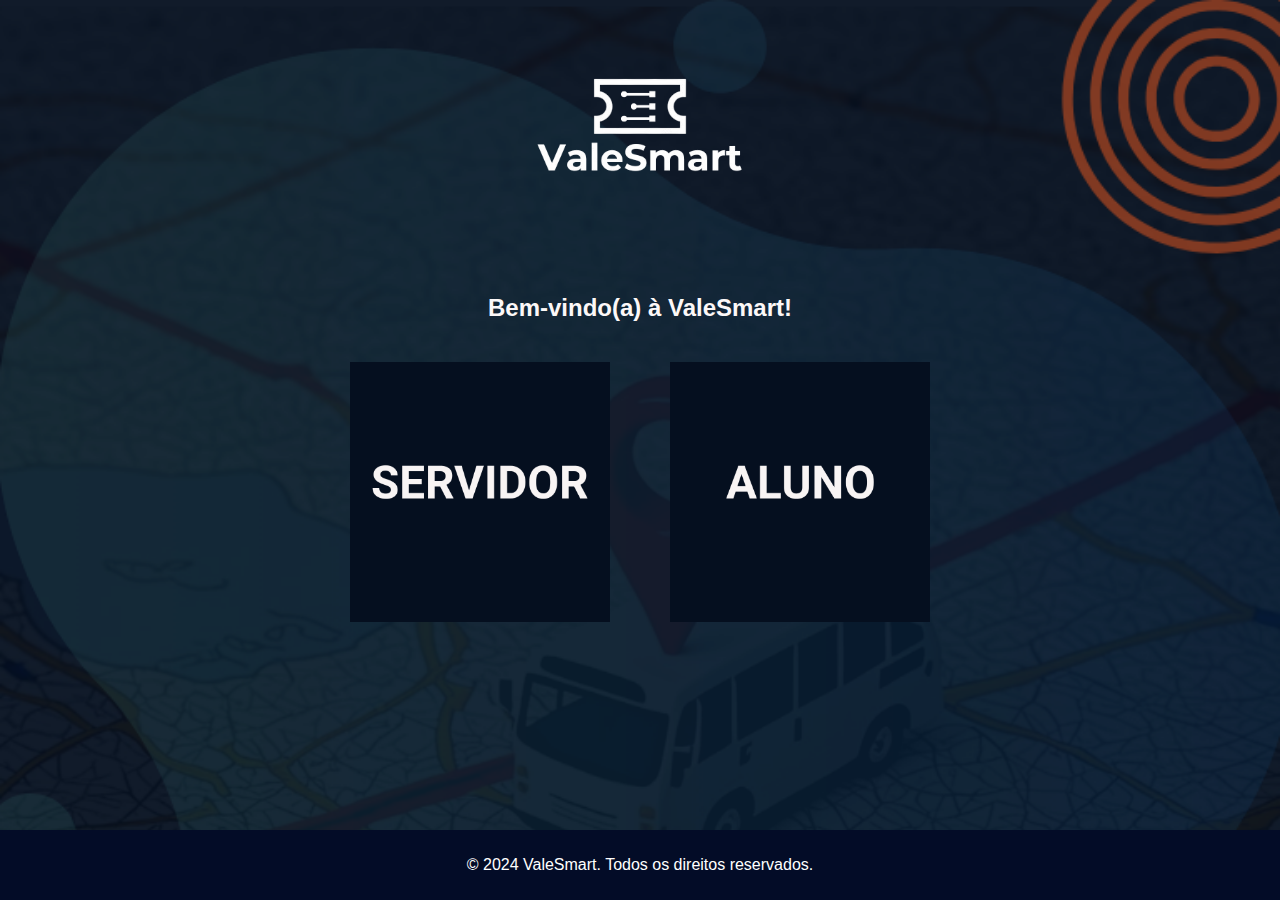
<file: index.html>
<!DOCTYPE html>
<html lang="pt-BR">
<head>
    <meta charset="UTF-8">
    <meta name="viewport" content="width=device-width, initial-scale=1.0">
    <title>ValeSmart</title>
    <link rel="stylesheet" href="styles.css">
</head>
<body>
    <header>
        
        <div class="logo">
            <img src="logo.png" alt="ValeSmart Logo">
        </div>
        
    </header>

    <main>
        <section>
            <h2>Bem-vindo(a) à ValeSmart!</h2>
        </section>
    
        <style>
            * {
                box-sizing: border-box;
            }
    
            
            .row {
                display: flex;
                justify-content: center;
                align-items: center;
                gap: 20px;
            }
    
            .column {
                padding: 20px;
                max-width: 300px;
                text-align: center;
            }
    
            .column img {
                width: 100%;
                height: auto;
                cursor: pointer;
                transition: transform 0.5s ease, box-shadow 0.5s ease;
            }

            .column img:hover {
            transform: scale(1.1);
            box-shadow: 0 10px 30px rgba(255, 0, 0, 5);
            
            }

            footer {
            text-align: center;
            padding: 10px;
            background: #030c27;
            color: white;
            position: fixed;
            bottom: 0;  /* Coloca o rodapé na parte inferior */
            left: 0;    /* Alinha o rodapé com a borda esquerda */
            width: 100%; /* Faz com que o rodapé ocupe toda a largura da tela */
            }

        </style>
    
        <div class="row">
            <div class="column">
                <img src="loginservidor2.png" alt="Servidor" onclick="location.href='login_admin.php'">
            </div>
            <div class="column">
                <img src="loginaluno2.png" alt="Aluno" onclick="location.href='login_aluno.php'">
            </div>
        </div>
    </main>

    <footer>
        <p>&copy; 2024 ValeSmart. Todos os direitos reservados.</p>
    </footer>
</body>
</html>
</file>
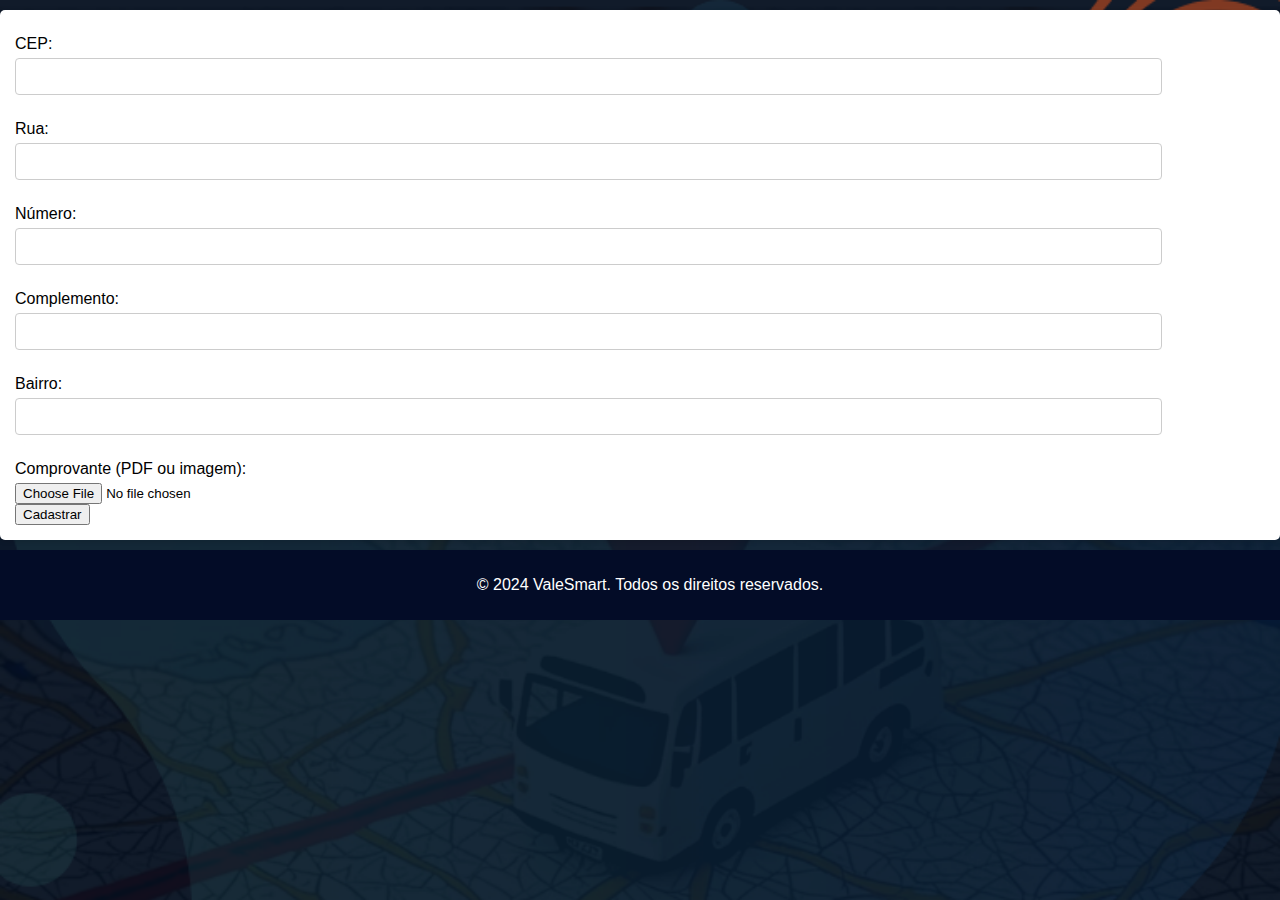
<file: cadastro_endereco.html>
<!DOCTYPE html>
<html lang="pt-BR">
<head>
    <meta charset="UTF-8">
    <title>Cadastro de Endereço</title>
    <link rel="stylesheet" href="styles.css">
    <script>
        function fetchAddress() {
            const cep = document.getElementById('cep').value.replace(/\D/g, '');

            if (cep.length === 8) {
                fetch(`https://viacep.com.br/ws/${cep}/json/`)
                    .then(response => response.json())
                    .then(data => {
                        if (!data.erro) {
                            document.getElementById('rua').value = data.logradouro;
                            document.getElementById('bairro').value = data.bairro;
                            document.getElementById('complemento').value = data.complemento || '';
                        } else {
                            alert("CEP não encontrado.");
                        }
                    })
                    .catch(error => {
                        console.error("Erro ao buscar o CEP:", error);
                        alert("Não foi possível buscar o endereço.");
                    });
            } else {
                alert("CEP inválido. Por favor, insira um CEP com 8 dígitos.");
            }
        }
    </script>
</head>
<body>
    <form action="cadastro_endereco.php" method="post" enctype="multipart/form-data">
        <label for="cep">CEP:</label>
        <input type="text" name="cep" id="cep" required onblur="fetchAddress()"><br>
        
        <label for="rua">Rua:</label>
        <input type="text" name="rua" id="rua" required><br>

        <label for="numero">Número:</label>
        <input type="text" name="numero" id="numero" required><br>

        <label for="complemento">Complemento:</label>
        <input type="text" name="complemento" id="complemento"><br>

        <label for="bairro">Bairro:</label>
        <input type="text" name="bairro" id="bairro" required><br>

        <label for="comprovante">Comprovante (PDF ou imagem):</label>
        <input type="file" name="comprovante" id="comprovante" accept=".pdf, .jpg, .jpeg, .png" required><br>

        <input type="submit" value="Cadastrar">
    </form>

    <footer>
        <p>&copy; 2024 ValeSmart. Todos os direitos reservados.</p>
    </footer>
    
</body>
</html>
</file>
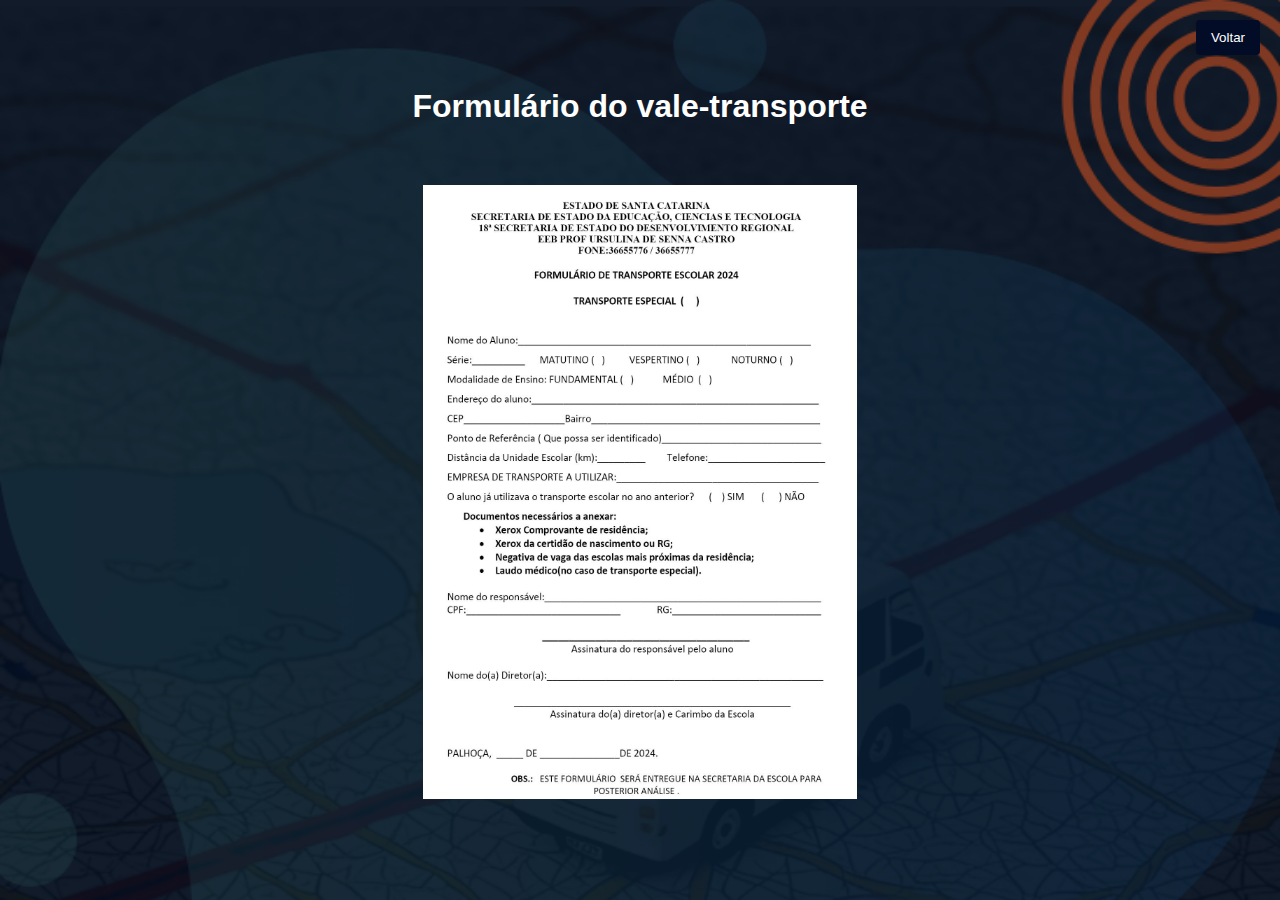
<file: testeredireciona.html>
<!DOCTYPE html>
<html lang="pt-BR">
<head>
    <meta charset="UTF-8">
    <meta name="viewport" content="width=device-width, initial-scale=1.0">
    <title>Situação do Vale-Transporte</title>
    <link rel="stylesheet" href="styles.css">

    <div class="auth-buttons">
        <button onclick="location.href='situacao_aluno.php'" style="float:right">Voltar</button>
    </div>

    <style>
        
        body {
            display: flex;
            justify-content: center;
            align-items: center;
            flex-direction: column;
            height: 100vh;
            margin: 0;
            background-color: #2c3e50;
            text-align: center;
        }

        img {
            width: 35%;
            background: none;
            margin: 20px 0;
        }

        a {
            background: none;
        }

        h1 {
            color: white;
            font-size: 2rem;
            margin-bottom: 20px;
        }
    </style>

</head>

<body>

    <h1><strong>Formulário do vale-transporte</strong></h1>

    <a href="form.pdf" download>
        <img src="form.jpg" alt="formulário">
    </a>

</body>
</html>
</file>
<file: styles.css>
body {
    font-family: Arial, sans-serif;
    margin: 0;
    padding: 0;
    background-image: url("fundo5.png");
    background-repeat: no-repeat;
    background-size: cover;

}

header {
    display: flex;
    justify-content: center;
    align-items: center;
    padding: 20px;
    color: #ffffff;
}

.auth-buttons {
    position: absolute;
    top: 10px;
    right: 20px;
}

.auth-buttons button {
    margin-left: 10px;
}

h1, h2 {
    font-family: 'Roboto', sans-serif;
}

main {
    padding: 20px;
}

h2 {
    color: #fcf8f8;
    text-align: center;
}

#situacao {
    background: white;
    padding: 20px;
    border-radius: 8px;
    box-shadow: 0 2px 10px rgba(0, 0, 0, 0.1);
    margin-top: 20px;
}

form {
    background: white;
    padding: 15px;
    margin: 10px 0;
    border-radius: 5px;
    box-shadow: 0 2px 5px rgba(0, 0, 0, 0.1);
}

label {
    display: block;
    margin: 10px 0 5px;
}

input[type="text"],
input[type="password"] {
    width: 90%;
    padding: 10px;
    margin-bottom: 15px;
    border: 1px solid #ccc;
    border-radius: 4px;
}

button {
    background-color: #030c27;
    color: white;
    padding: 10px 15px;
    border: none;
    border-radius: 4px;
    cursor: pointer;
    transition: background-color 0.3s, box-shadow 0.3s;
    margin-top: 10px;
    display: inline-block;
}

button:hover {
    background-color: #a60a05;
    box-shadow: 0 4px 8px rgba(0, 0, 0, 0.2);
}

button,
a {
    background-color: #030c27;
    color: white;
    padding: 10px 15px;
    border: none;
    border-radius: 4px;
    cursor: pointer;
    transition: background-color 0.3s, box-shadow 0.3s;
    margin-top: 10px;
    display: inline-block;
    text-align: center;
    text-decoration: none;
}

button:hover
a:hover {
    background-color: #a60a05;
    box-shadow: 0 4px 8px rgba(0, 0, 0, 0.2);
}

footer {
    text-align: center;
    padding: 10px;
    background: #030c27;
    color: white;
    position: fixed;
    bottom: 0;  /* Coloca o rodapé na parte inferior */
    left: 0;    /* Alinha o rodapé com a borda esquerda */
    width: 100%; /* Faz com que o rodapé ocupe toda a largura da tela */
}


#selecao {
    margin-bottom: 20px;
}

.mensagem-erro {
    background-color: #f8d7da;
    color: #721c24;
    padding: 15px;
    border: 1px solid #f5c6cb;
    border-radius: 5px;
    margin-top: 20px;
    text-align: center;
}

.logo img {
    width: 350px;
    height: auto;
    margin-bottom: -70px;
    margin-top: -70px;
}

#situacao h2 {
    margin-bottom: 10px;
}

#distancia {
    font-weight: bold;
    font-size: 1.2em;
}

.lista-registros {
    max-height: 300px;
    overflow-y: auto;
    border: 1px solid #ddd;
    margin-top: 20px;
}

footer {
    position: relative;
    bottom: 0;
    width: 100%;
}
</file>
